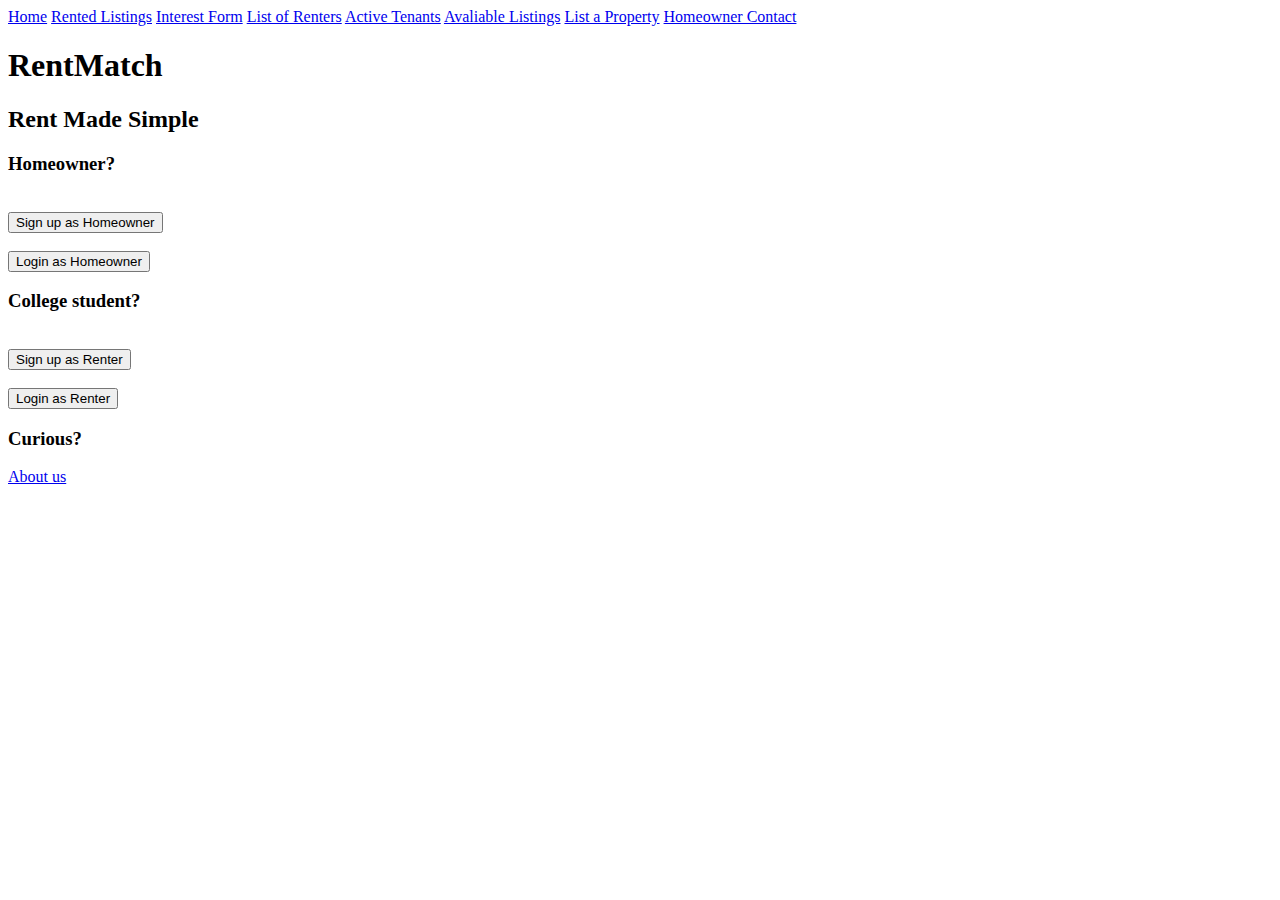
<file: index.html>
<!DOCTYPE html>
<html lang="en">

<head>
   <meta charset="UTF-8">
   <meta name="viewport" content="width=device-width, initial-scale=1.0">
   <title>RentMatch - Homepage</title>
   <link rel="stylesheet" href="style.css">
</head>

<body>
   <nav>
      <a href="index.html">Home</a>
      <a href="rentedlistings.html">Rented Listings</a>
      <a href="interestform.html">Interest Form</a>
      <a href="listofrenters.html">List of Renters</a>
      <a href="activetenent.html">Active Tenants</a>
      <a href="avaliablelistings.html">Avaliable Listings</a>
      <a href="homeownersignup.html">List a Property</a>
      <a href="contactlisthomeowner.html">Homeowner Contact</a>
   </nav>
   <h1>RentMatch</h1>
   <h2>Rent Made Simple</h2>
<!-- Homeowner Section -->
    <div class="section-container">
        <h3>Homeowner?</h3>
       <br>
        <div class="section homeowner-section">
            <button onclick="window.location.href='homeowner_form.html'">Sign up as Homeowner</button>
            <br><br>
            <button onclick="window.location.href='homeowner_home.html'">Login as Homeowner</button>
        </div>
    </div>

    <div class="section-container">
        <h3>College student?</h3>
       <br>
        <div class="section college-student-section">
            <button onclick="window.location.href='renter_form.html'">Sign up as Renter</button>
            <br><br>
            <button onclick="window.location.href='listings.html'">Login as Renter</button>
        </div>
    </div>

<h3 class="curious-title">Curious?</h3>
<a href="#" class="curious-link">About us</a>
</file>
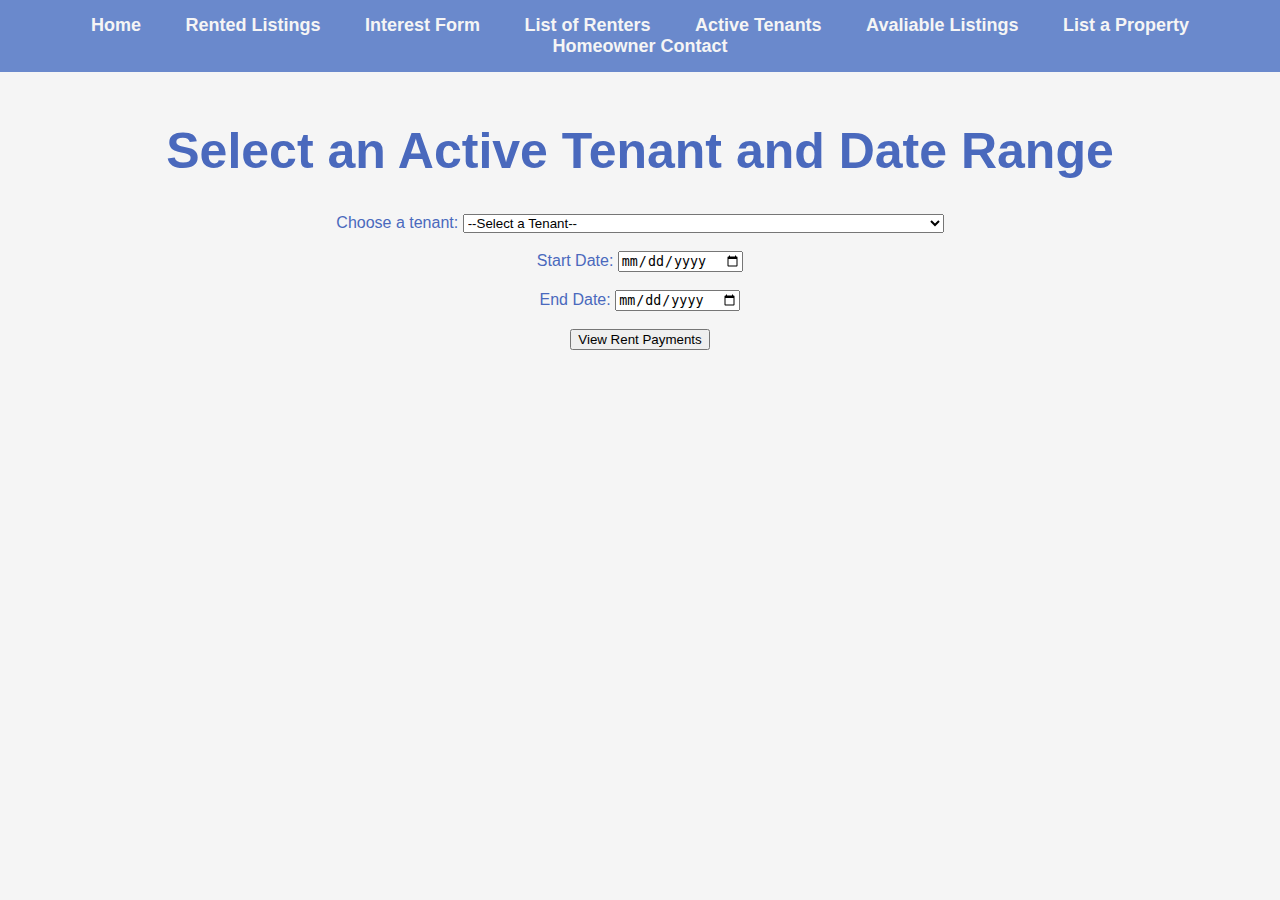
<file: activetenent.html>
<!DOCTYPE html>
<html lang="en">
<head>
    <meta charset="UTF-8">
    <meta name="viewport" content="width=device-width, initial-scale=1.0">
    <title>Renter Submission</title>
    <link rel="stylesheet" href="style/style.css">
</head>
<body>

   <nav>
      <a href="index.html">Home</a>
      <a href="rentedlistings.html">Rented Listings</a>
      <a href="interestform.html">Interest Form</a>
      <a href="listofrenters.html">List of Renters</a>
      <a href="activetenent.html">Active Tenants</a>
      <a href="availablelistings.html">Avaliable Listings</a>
      <a href="homeownersignup.html">List a Property</a>
      <a href="contactlisthomeowner.html">Homeowner Contact</a>
   </nav>

<h1>Select an Active Tenant and Date Range</h1>

<form action="activetenants.php" method="POST">
    <label for="renter">Choose a tenant:</label>
    <select name="renter_id" id="renter" required>
        <option value="">--Select a Tenant--</option>
        
        <?php
        // Connect to the database
        $con = mysqli_connect("db.luddy.indiana.edu", "i308s25_team22", "waled0502ajuga", "i308s25_team22");
        if (!$con) {
            die("<p>Failed to connect to MySQL: " . mysqli_connect_error() . "</p>");
        }

        // Query to get active renters
        $query = "SELECT RenterID, Name_f, Name_l FROM Renters WHERE Renter_Status = 'Active' ORDER BY Name_l, Name_f";
        $result = mysqli_query($con, $query);

        while ($row = mysqli_fetch_assoc($result)) {
            echo "<option value='" . $row['RenterID'] . "'>" . htmlspecialchars($row['Name_f']) . " " . htmlspecialchars($row['Name_l']) . "</option>";
        }

        mysqli_close($con);
        ?>

    </select>
    <br><br>

    <label for="start_date">Start Date:</label>
    <input type="date" name="start_date" id="start_date" required>
    <br><br>

    <label for="end_date">End Date:</label>
    <input type="date" name="end_date" id="end_date" required>
    <br><br>

    <input type="submit" value="View Rent Payments">
</form>

</body>
</html>
</file>
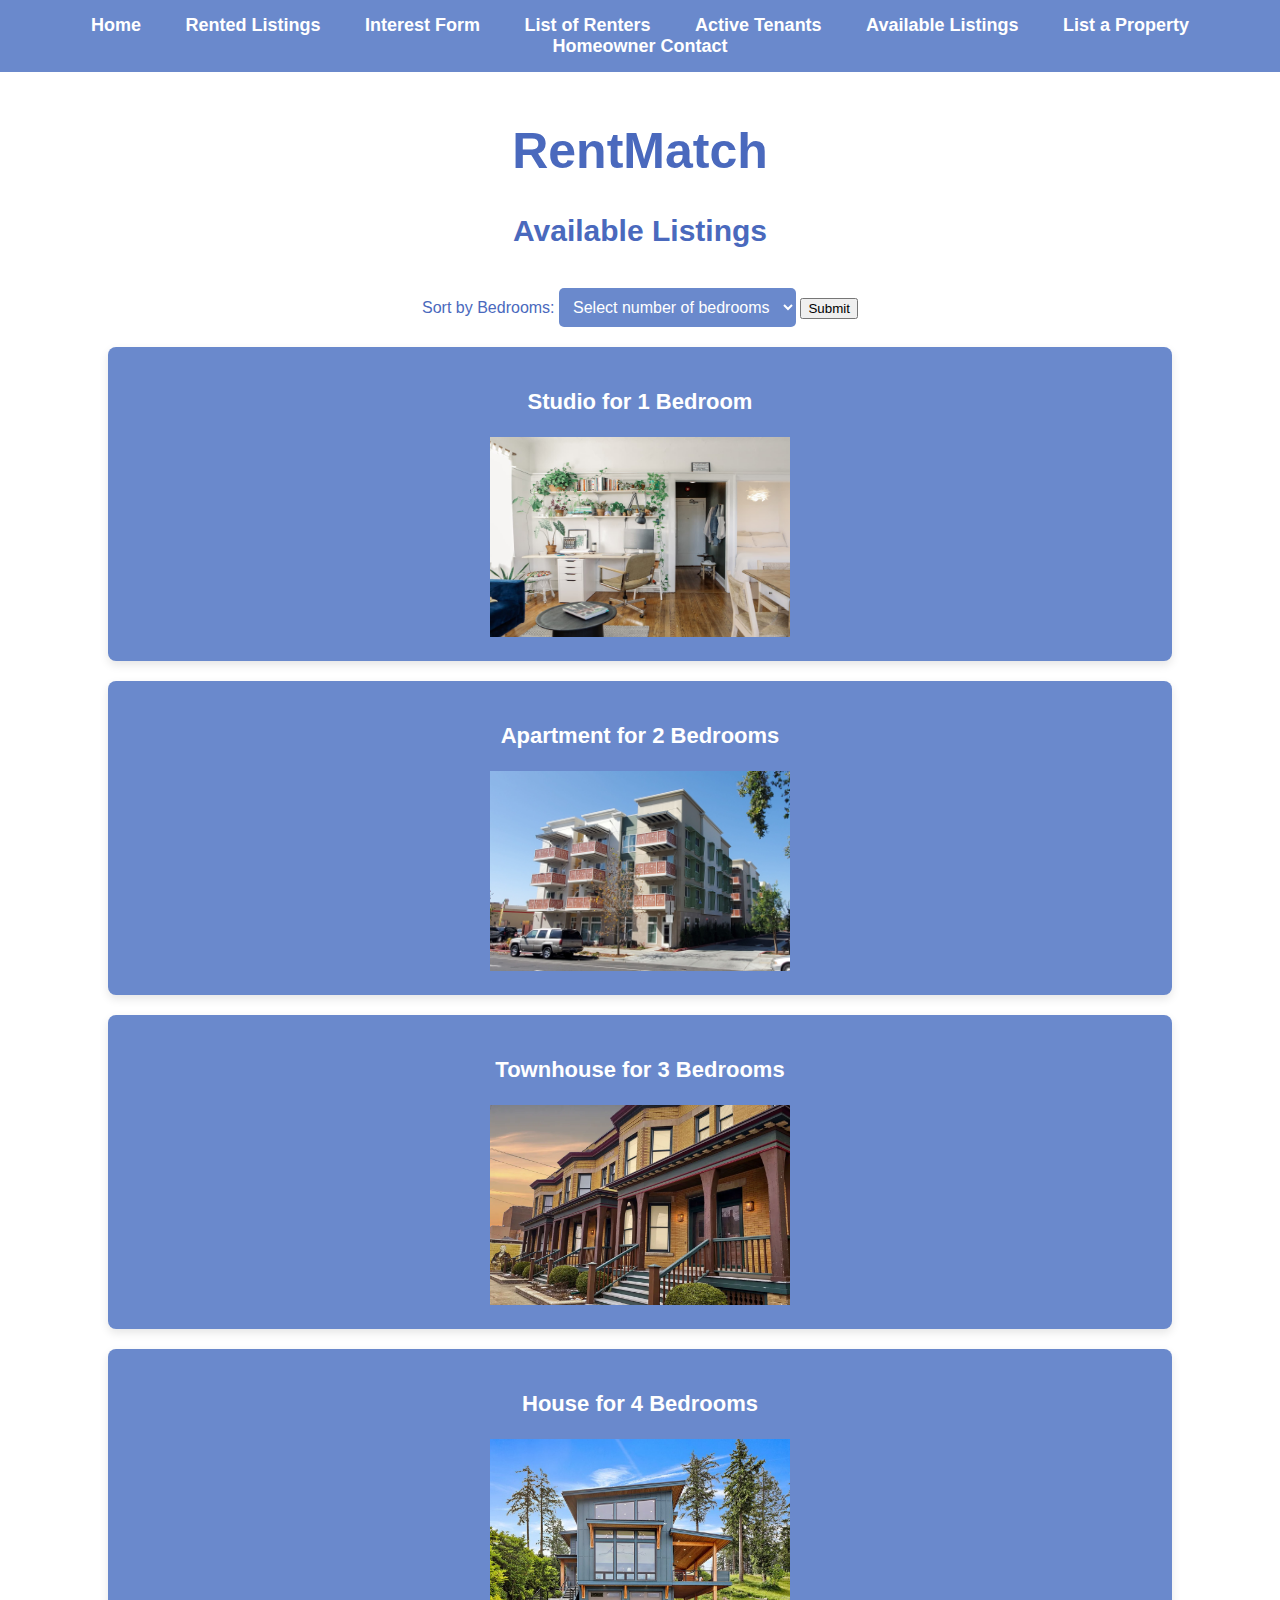
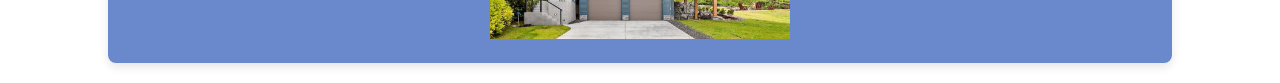
<file: availablelistings.html>
<!DOCTYPE html>
<html lang="en">
<head>
    <meta charset="UTF-8">
    <meta name="viewport" content="width=device-width, initial-scale=1.0">
    <title>Available Listings</title>
    <link rel="stylesheet" href="style/available-listings.css">
</head>
<body>
    <nav>
        <a href="index.html">Home</a>
        <a href="rentedlistings.html">Rented Listings</a>
        <a href="interestform.html">Interest Form</a>
        <a href="listofrenters.html">List of Renters</a>
        <a href="activetenent.html">Active Tenants</a>
        <a href="availablelistings.html">Available Listings</a>
        <a href="homeownersignup.html">List a Property</a>
        <a href="contactlisthomeowner.html">Homeowner Contact</a>
    </nav>

    <h1>RentMatch</h1>
    <h2>Available Listings</h2>

    <form action="php/availablelistings.php" method="post">
        <label for="bedroom-sort">Sort by Bedrooms:</label>  
        <select id="bedroom-sort" name="bedrooms" required>
            <option value="">Select number of bedrooms</option>
            <option value="1">1</option>
            <option value="2">2</option>
            <option value="3">3</option>
            <option value="4">4</option>
        </select>
        <button type="submit">Submit</button>
    </form>

    <div class="listing-box">
        <h3>Studio for 1 Bedroom</h3>
        <img src="Images_for_site/cS.jpg" alt="Cool Studio Image" width="300" height="200">
    </div>

    <div class="listing-box">
        <h3>Apartment for 2 Bedrooms</h3>
        <img src="Images_for_site/cA.jpg" alt="Cool Apartment Image" width="300" height="200">
    </div>

    <div class="listing-box">
        <h3>Townhouse for 3 Bedrooms</h3>
        <img src="Images_for_site/cT.jpg" alt="Cool Townhouse Image" width="300" height="200">
    </div>

    <div class="listing-box">
        <h3>House for 4 Bedrooms</h3>
        <img src="Images_for_site/cH.jpg" alt="Cool House Image" width="300" height="200">
    </div>

</body>
</html>
</file>
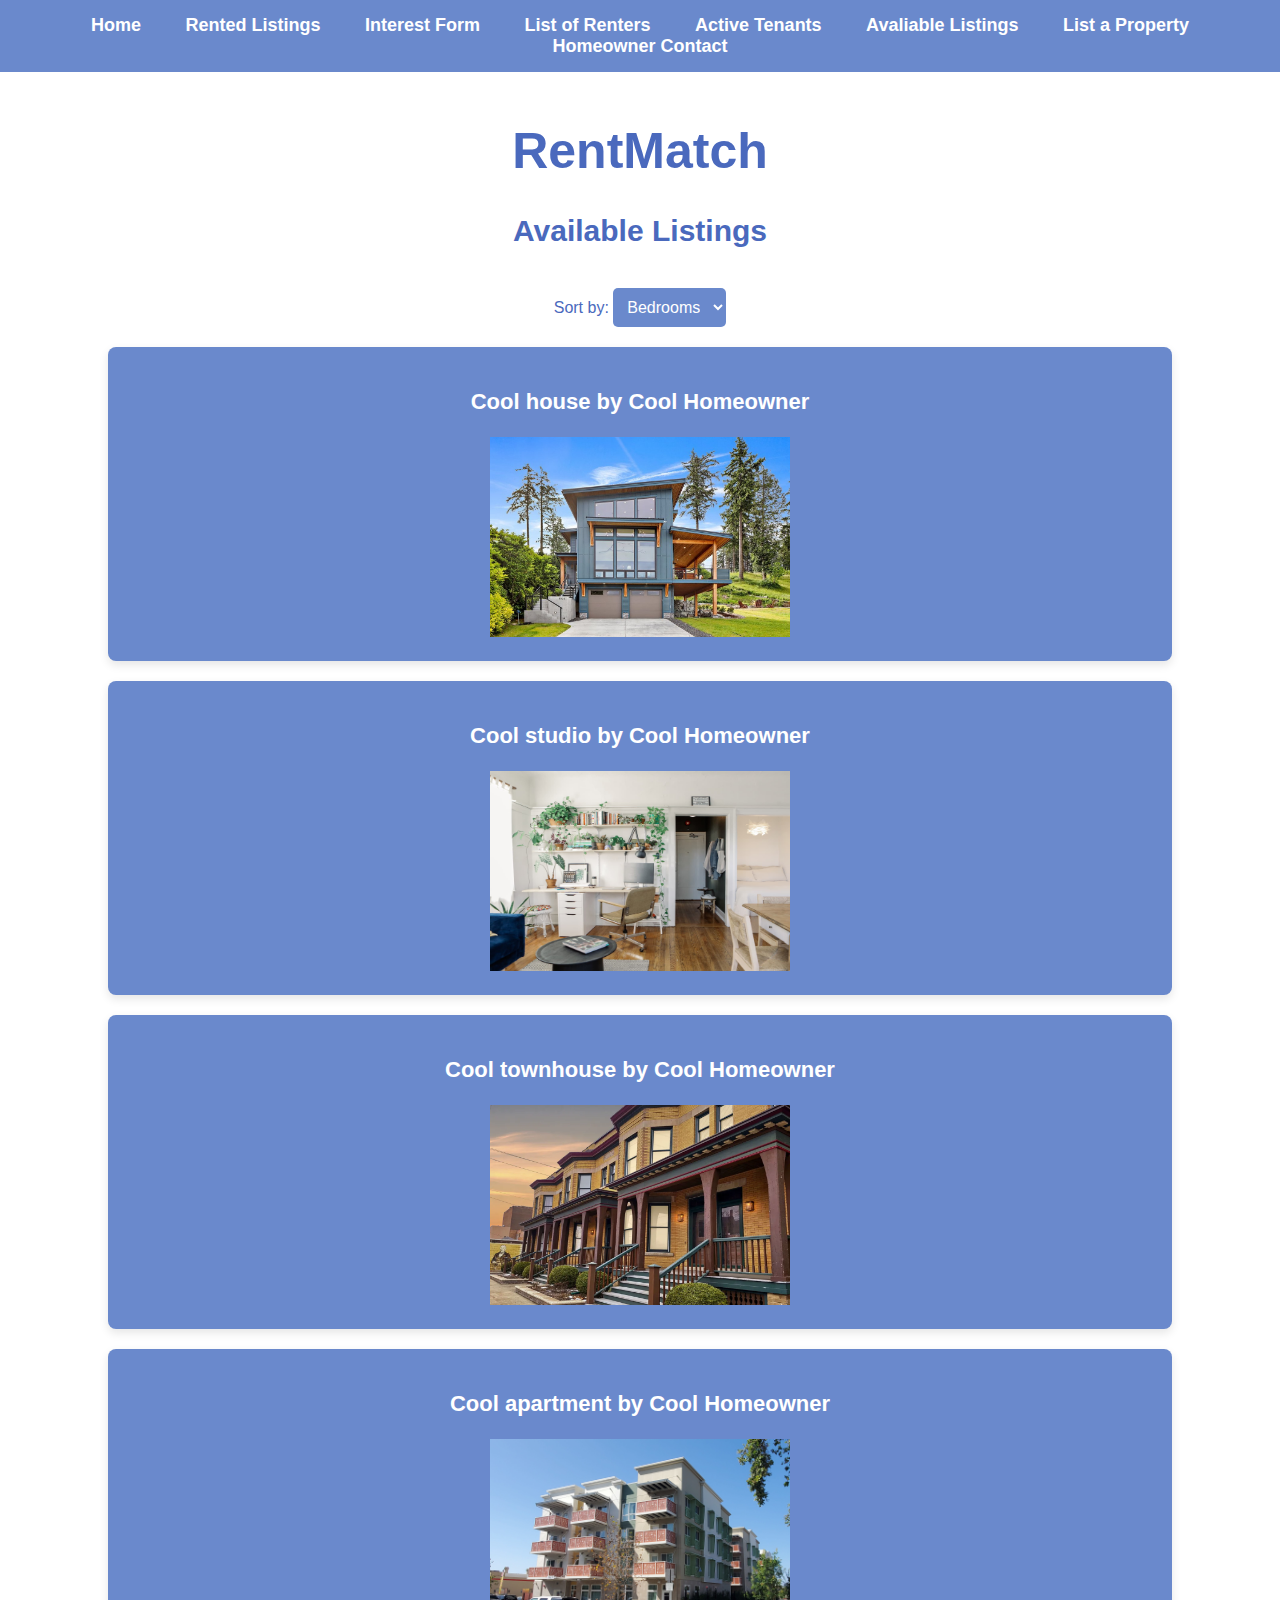
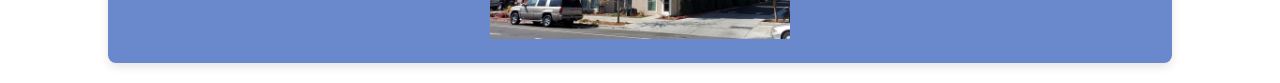
<file: avaliablelistings.html>
<!DOCTYPE html>
<html lang="en">
<head>
    <meta charset="UTF-8">
    <meta name="viewport" content="width=device-width, initial-scale=1.0">
    <title>Available Listings</title>
    <link rel="stylesheet" href="available-listings.css">
</head>
<body>
    <nav>
        <a href="index.html">Home</a>
        <a href="rentedlistings.html">Rented Listings</a>
        <a href="interestform.html">Interest Form</a>
        <a href="listofrenters.html">List of Renters</a>
        <a href="activetenent.html">Active Tenants</a>
        <a href="avaliablelistings.html">Avaliable Listings</a>
        <a href="homeownersignup.html">List a Property</a>
        <a href="contactlisthomeowner.html">Homeowner Contact</a>
    </nav>

    <h1>RentMatch</h1>
    <h2>Available Listings</h2>

    <label>Sort by:</label>  
    <select>
        <option>Bedrooms</option>
    </select>

<div class="listing-box">
    <h3>Cool house by Cool Homeowner</h3>
    <img src="Images_for_site/cH.jpg" alt="Cool House Image" width="300" height="200">
</div>

<div class="listing-box">
    <h3>Cool studio by Cool Homeowner</h3>
    <img src="Images_for_site/cS.jpg" alt="Cool House Image" width="300" height="200">
</div>

<div class="listing-box">
    <h3>Cool townhouse by Cool Homeowner</h3>
    <img src="Images_for_site/cT.jpg" alt="Cool House Image" width="300" height="200">
</div>

<div class="listing-box">
    <h3>Cool apartment by Cool Homeowner</h3>
    <img src="Images_for_site/cA.jpg" alt="Cool House Image" width="300" height="200">
</div>

</body>
</html>
</file>
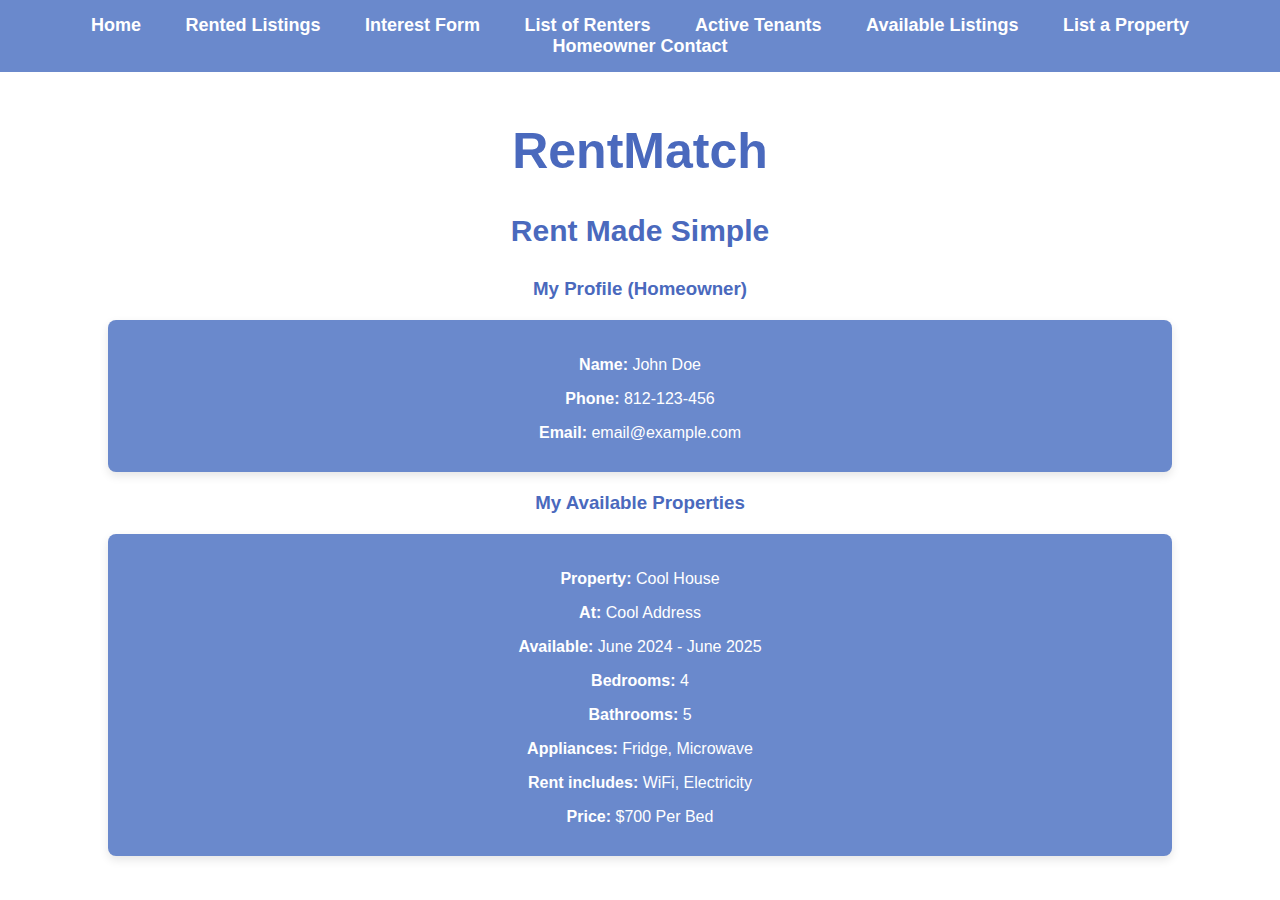
<file: homeownerprofile.html>
<!DOCTYPE html>
<html lang="en">
<head>
    <meta charset="UTF-8">
    <meta name="viewport" content="width=device-width, initial-scale=1.0">
    <title>Homeowner Profile</title>
    <link rel="stylesheet" href="style/homeownerprofile.css">
</head>
<body>
    <nav>
        <a href="index.html">Home</a>
        <a href="rentedlistings.html">Rented Listings</a>
        <a href="interestform.html">Interest Form</a>
        <a href="listofrenters.html">List of Renters</a>
        <a href="activetenent.html">Active Tenants</a>
        <a href="avaliablelistings.html">Available Listings</a>
        <a href="homeownersignup.html">List a Property</a>
        <a href="contactlisthomeowner.html">Homeowner Contact</a>
    </nav>

    <h1>RentMatch</h1>
    <h2>Rent Made Simple</h2>
    <h3>My Profile (Homeowner)</h3>

    <div class="listing-box">
        <p><strong>Name:</strong> John Doe</p>
        <p><strong>Phone:</strong> 812-123-456</p>
        <p><strong>Email:</strong> email@example.com</p>
    </div>

    <h3>My Available Properties</h3>

    <div class="listing-box">
        <p><strong>Property:</strong> Cool House</p>
        <p><strong>At:</strong> Cool Address</p>
        <p><strong>Available:</strong> June 2024 - June 2025</p>
        <p><strong>Bedrooms:</strong> 4</p>
        <p><strong>Bathrooms:</strong> 5</p>
        <p><strong>Appliances:</strong> Fridge, Microwave</p>
        <p><strong>Rent includes:</strong> WiFi, Electricity</p>
        <p><strong>Price:</strong> $700 Per Bed</p>
    </div>

</body>
</html>
</file>
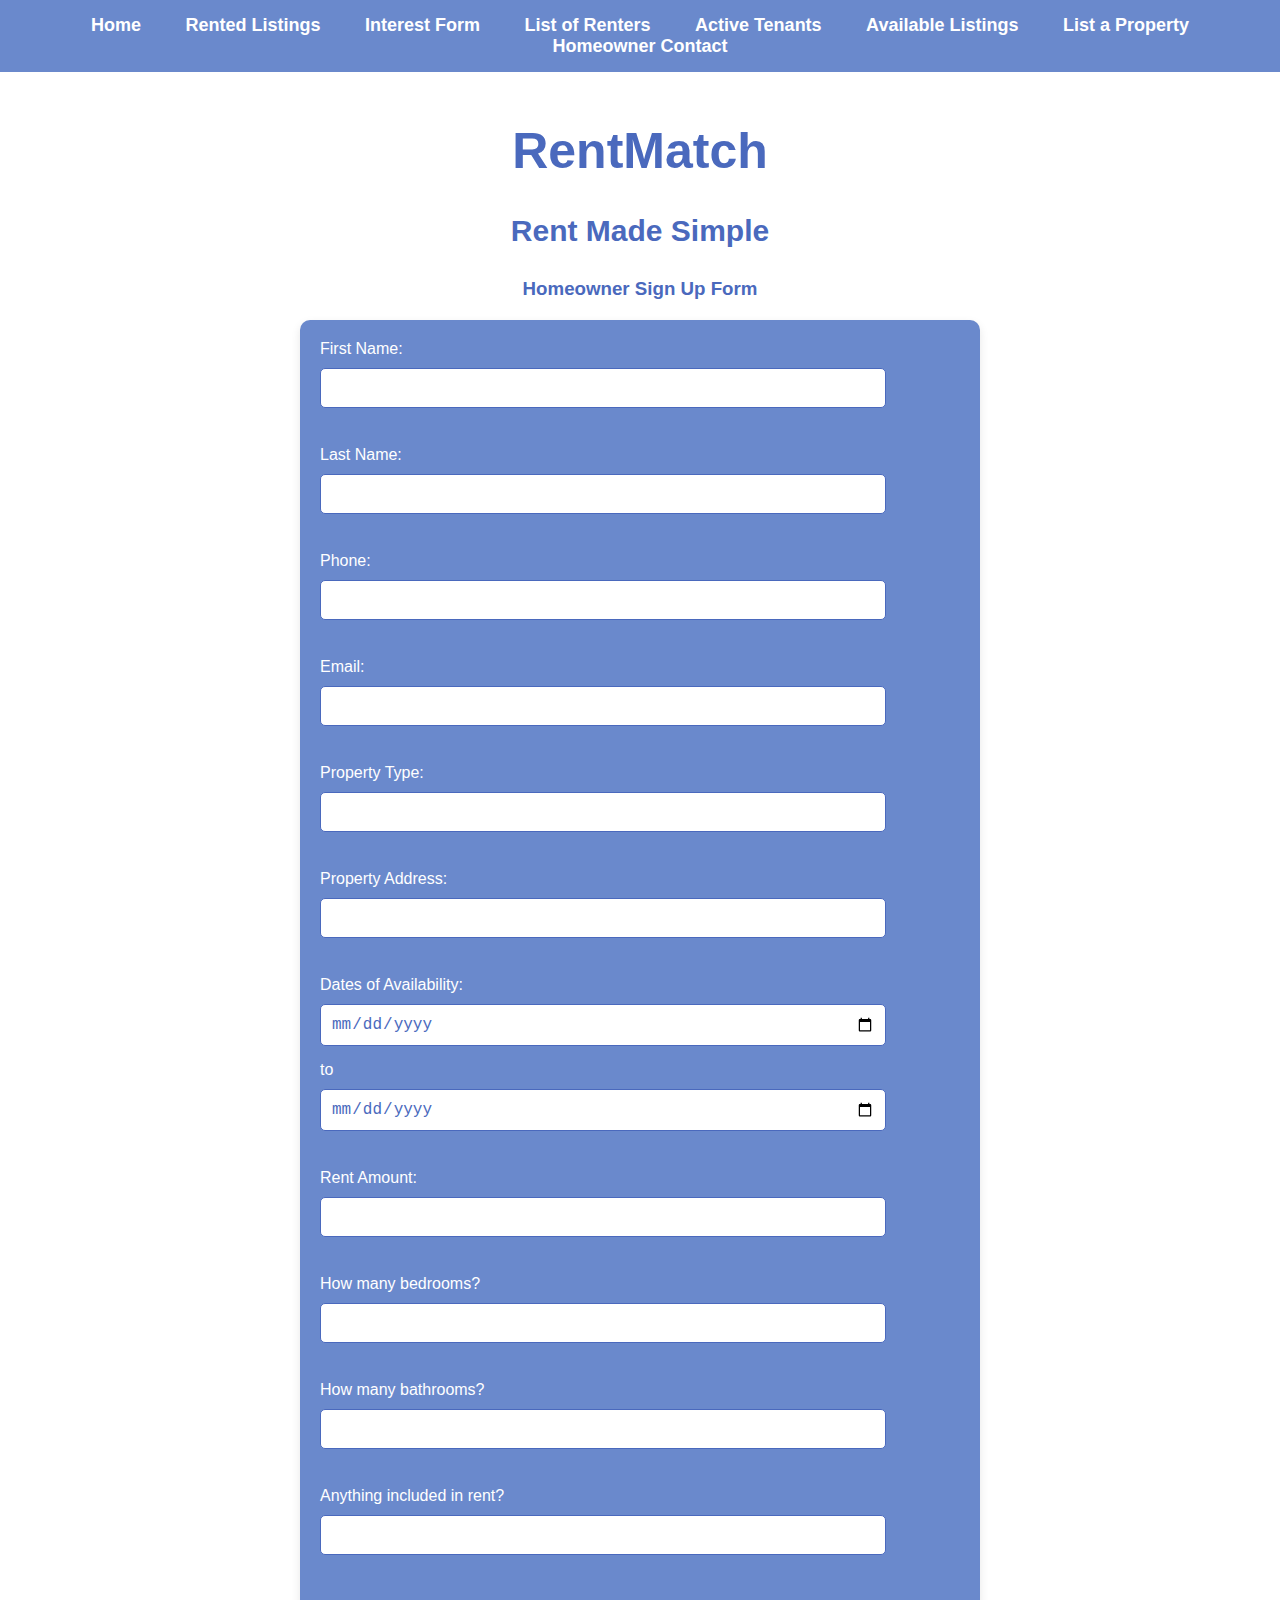
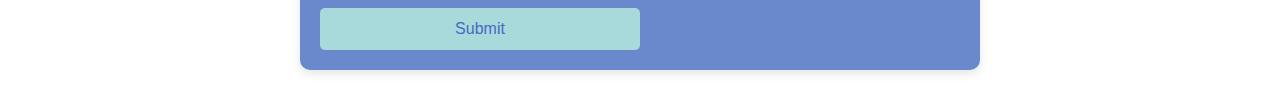
<file: homeownersignup.html>
<!DOCTYPE html>
<html lang="en">
<head>
    <meta charset="UTF-8">
    <meta name="viewport" content="width=device-width, initial-scale=1.0">
    <title>Homeowner Signup</title>
    <link rel="stylesheet"  <link rel="stylesheet" href="homeownersignup.css">
</head>
<body>
    <nav>
        <a href="index.html">Home</a>
        <a href="rentedlistings.html">Rented Listings</a>
        <a href="interestform.html">Interest Form</a>
        <a href="listofrenters.html">List of Renters</a>
        <a href="activetenent.html">Active Tenants</a>
        <a href="avaliablelistings.html">Available Listings</a>
        <a href="homeownersignup.html">List a Property</a>
        <a href="contactlisthomeowner.html">Homeowner Contact</a>
    </nav>

    <h1>RentMatch</h1>
    <h2>Rent Made Simple</h2>
    <h3>Homeowner Sign Up Form</h3>


    <div class="form-box">
        <form>
            <label>First Name:</label>  
            <input type="text"><br>

            <label>Last Name:</label>  
            <input type="text"><br>

            <label>Phone:</label>  
            <input type="tel"><br>

            <label>Email:</label>  
            <input type="email"><br>

            <label>Property Type:</label>  
            <input type="text"><br>

            <label>Property Address:</label>  
            <input type="text"><br>

            <label>Dates of Availability:</label>  
            <input type="date"> to <input type="date"><br>

            <label>Rent Amount:</label>  
            <input type="number"><br>

            <label>How many bedrooms?</label>  
            <input type="number"><br>

            <label>How many bathrooms?</label>  
            <input type="number"><br>

            <label>Anything included in rent?</label>  
            <input type="text"><br>

            <button type="submit">Submit</button>
        </form>
    </div>
</body>
</html>
</file>
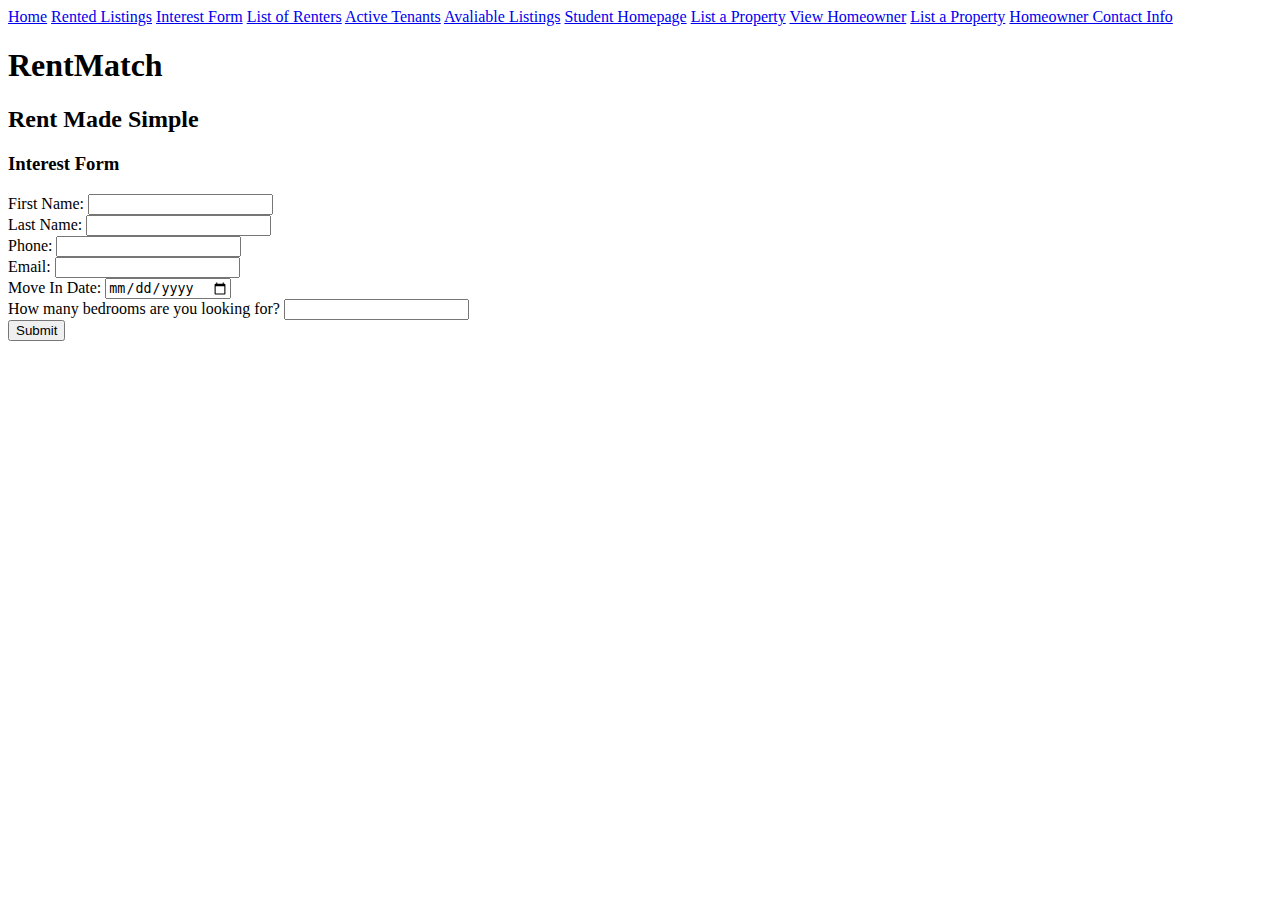
<file: interestform.html>
<!DOCTYPE html>
<html lang="en">

<head>
    <meta charset="UTF-8">
    <meta name="viewport" content="width=device-width, initial-scale=1.0">
    <title>Renter Interest Form</title>
    <link rel="stylesheet" href="style.css">
</head>

<body>
    <nav>
        <a href="index.html">Home</a>
        <a href="rentedlistings.html">Rented Listings</a>
        <a href="interestform.html">Interest Form</a>
        <a href="listofrenters.html">List of Renters</a>
        <a href="activetenent.html">Active Tenants</a>
        <a href="avaliablelistings.html">Avaliable Listings</a>
        <a href="studenthomepage.html">Student Homepage</a>
        <a href="homeownersignup.html">List a Property</a>
        <a href="homeownerprofile.html">View Homeowner</a>
        <a href="homeownersignup.html">List a Property</a>
        <a href="contactlisthomeowner.html">Homeowner Contact Info</a>
    </nav>



    <h1>RentMatch</h1>
    <h2>Rent Made Simple</h2>
    <h3>Interest Form</h3>

    <form>
        <label>First Name:</label>
        <input type="text"><br>

        <label>Last Name:</label>
        <input type="text"><br>

        <label>Phone:</label>
        <input type="tel"><br>

        <label>Email:</label>
        <input type="email"><br>

        <label>Move In Date:</label>
        <input type="date"><br>

        <label>How many bedrooms are you looking for?</label>
        <input type="number"><br>

        <button type="submit">Submit</button>
    </form>
</body>

</html>
</file>
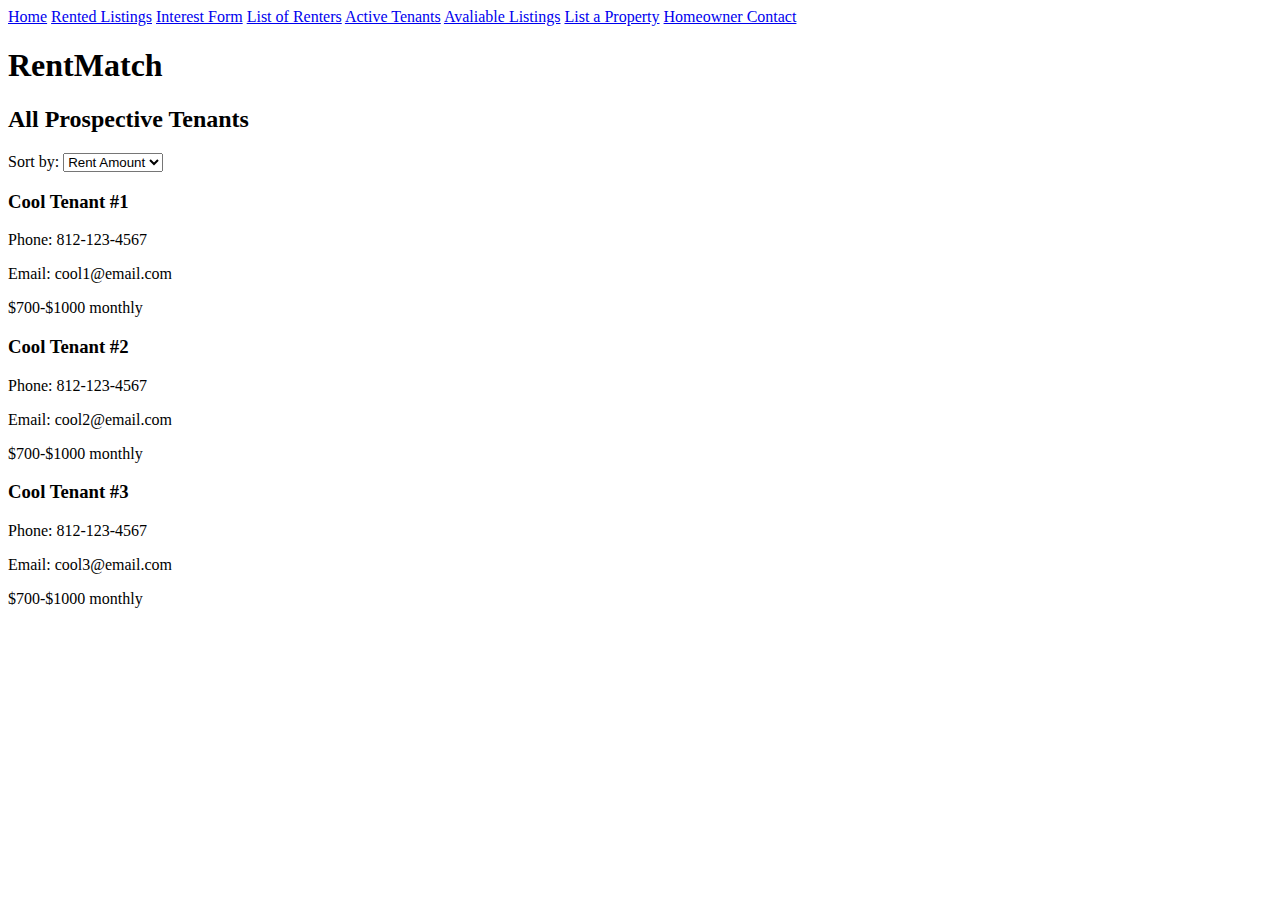
<file: listofrenters.html>
<!DOCTYPE html>
<html lang="en">
<head>
    <meta charset="UTF-8">
    <meta name="viewport" content="width=device-width, initial-scale=1.0">
    <title>List of Renters</title>
    <link rel="stylesheet" href="style.css">
</head>
<body>
    <nav>
        <a href="index.html">Home</a>
        <a href="rentedlistings.html">Rented Listings</a>
        <a href="interestform.html">Interest Form</a>
        <a href="listofrenters.html">List of Renters</a>
        <a href="activetenent.html">Active Tenants</a>
        <a href="avaliablelistings.html">Avaliable Listings</a>
        <a href="homeownersignup.html">List a Property</a>
        <a href="contactlisthomeowner.html">Homeowner Contact</a>
    </nav>
    <h1>RentMatch</h1>
    <h2>All Prospective Tenants</h2>

    <label>Sort by:</label>
    <select>
        <option>Rent Amount</option>
    </select>

    <h3>Cool Tenant #1</h3>
    <p>Phone: 812-123-4567</p>
    <p>Email: cool1@email.com</p>
    <p>$700-$1000 monthly</p>

    <h3>Cool Tenant #2</h3>
    <p>Phone: 812-123-4567</p>
    <p>Email: cool2@email.com</p>
    <p>$700-$1000 monthly</p>

    <h3>Cool Tenant #3</h3>
    <p>Phone: 812-123-4567</p>
    <p>Email: cool3@email.com</p>
    <p>$700-$1000 monthly</p>
</body>
</html>
</file>
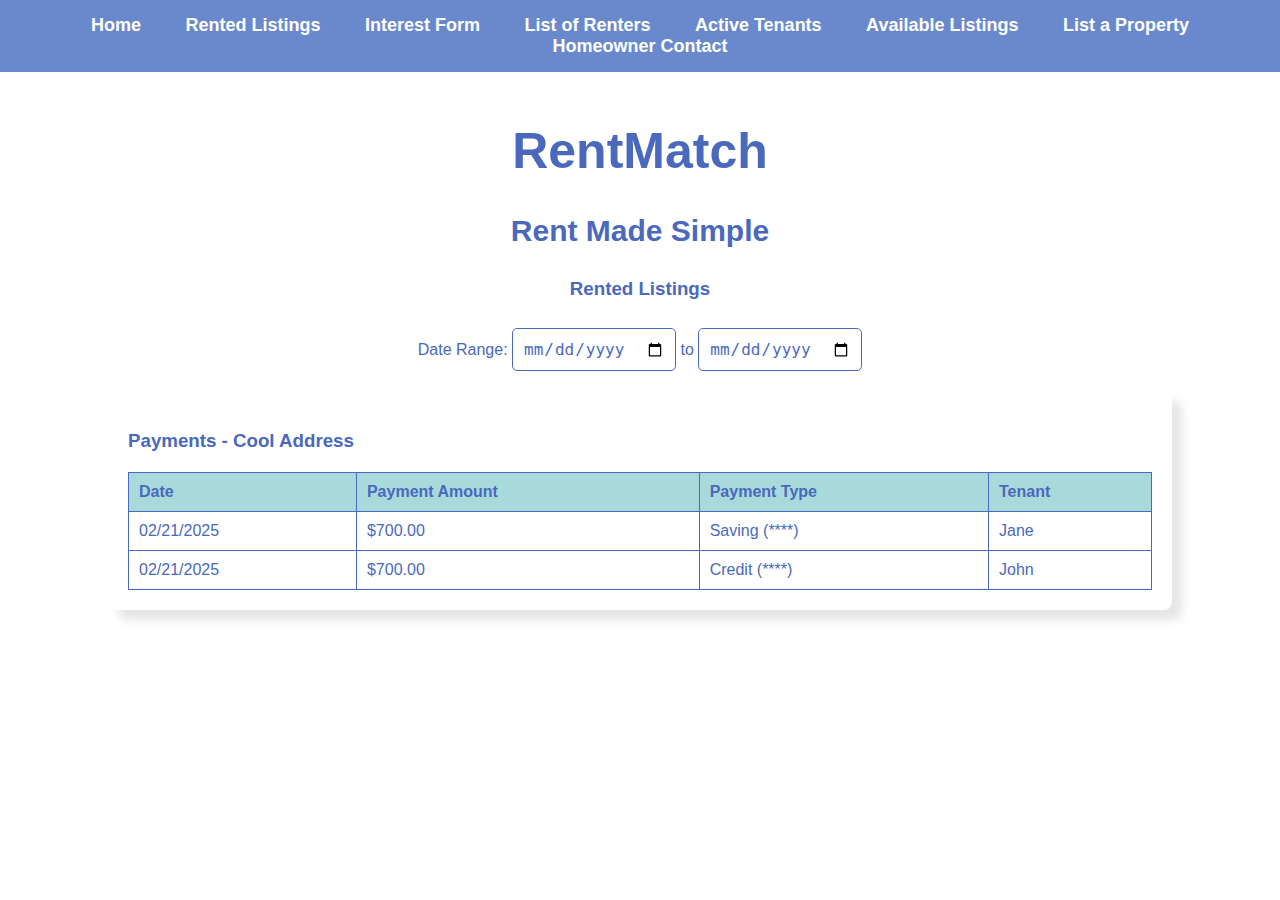
<file: rentedlistings.html>
<!DOCTYPE html>
<html lang="en">
<head>
    <meta charset="UTF-8">
    <meta name="viewport" content="width=device-width, initial-scale=1.0">
    <title>Rented Listings</title>
    <link rel="stylesheet" href="rentedlistings.css">
</head>
<body>
    <nav>
        <a href="index.html">Home</a>
        <a href="rentedlistings.html">Rented Listings</a>
        <a href="interestform.html">Interest Form</a>
        <a href="listofrenters.html">List of Renters</a>
        <a href="activetenent.html">Active Tenants</a>
        <a href="avaliablelistings.html">Available Listings</a>
        <a href="homeownersignup.html">List a Property</a>
        <a href="contactlisthomeowner.html">Homeowner Contact</a>
    </nav>

    <h1>RentMatch</h1>
    <h2>Rent Made Simple</h2>

    <h3>Rented Listings</h3>

    <label>Date Range:</label>
    <input type="date"> to <input type="date">

    <div class="form-box">
        <h3>Payments - Cool Address</h3>
        <table>
            <tr>
                <th>Date</th>
                <th>Payment Amount</th>
                <th>Payment Type</th>
                <th>Tenant</th>
            </tr>
            <tr>
                <td>02/21/2025</td>
                <td>$700.00</td>
                <td>Saving (****)</td>
                <td>Jane</td>
            </tr>
            <tr>
                <td>02/21/2025</td>
                <td>$700.00</td>
                <td>Credit (****)</td>
                <td>John</td>
            </tr>
        </table>
    </div>
</body>
</html>
</file>
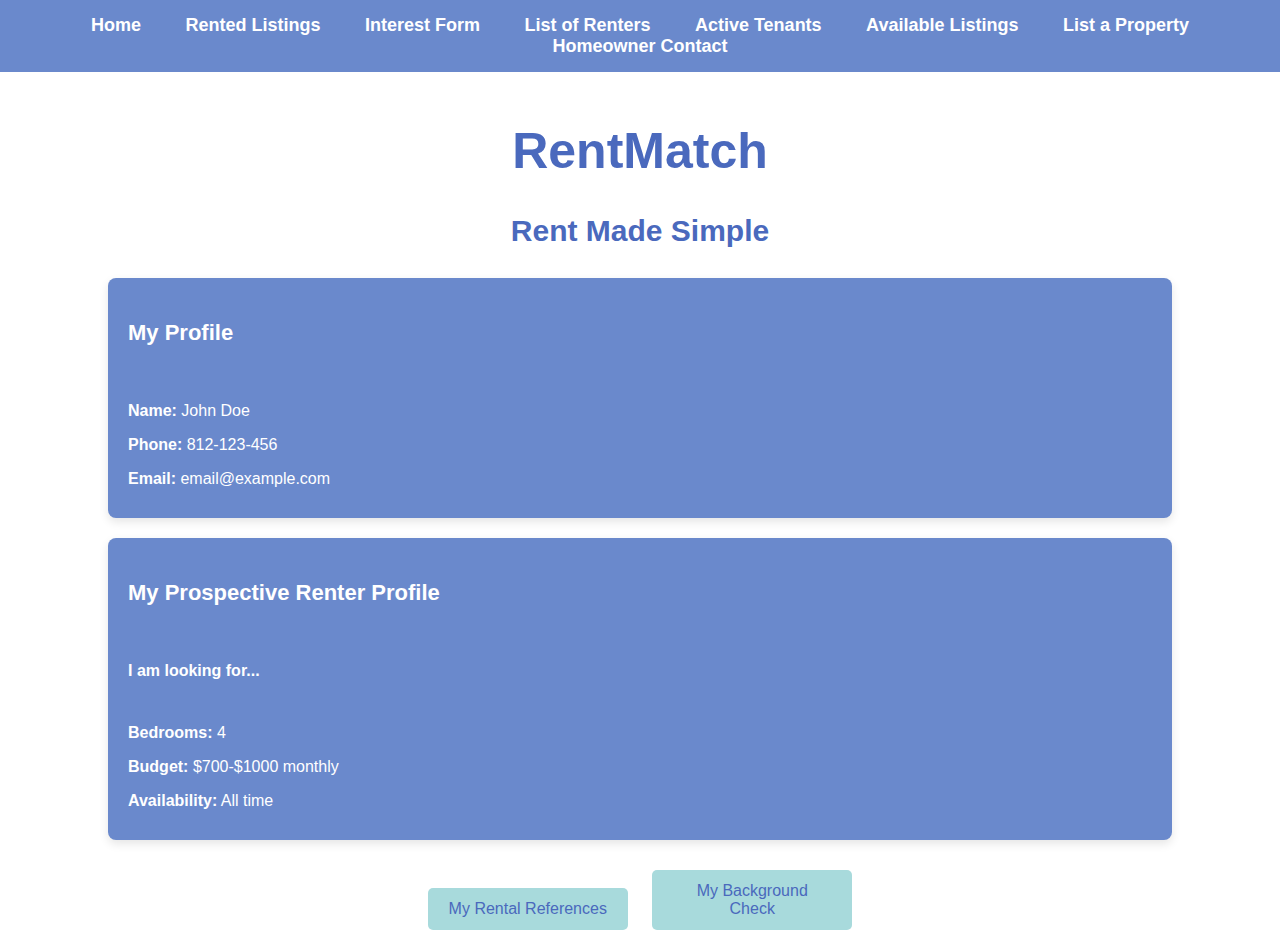
<file: studenthomepage.html>
<!DOCTYPE html>
<html lang="en">
<head>
    <meta charset="UTF-8">
    <meta name="viewport" content="width=device-width, initial-scale=1.0">
    <title>Student Homepage</title>
    <link rel="stylesheet" href="style/studenthomepage.css">
</head>
<body>
    <nav>
        <a href="index.html">Home</a>
        <a href="rentedlistings.html">Rented Listings</a>
        <a href="interestform.html">Interest Form</a>
        <a href="listofrenters.html">List of Renters</a>
        <a href="activetenent.html">Active Tenants</a>
        <a href="avaliablelistings.html">Available Listings</a>
        <a href="homeownersignup.html">List a Property</a>
        <a href="contactlisthomeowner.html">Homeowner Contact</a>
    </nav>

    <h1>RentMatch</h1>
    <h2>Rent Made Simple</h2>


    <div class="profile-box">
        <h3>My Profile</h3>
       <br>
        <p><strong>Name:</strong> John Doe</p>
        <p><strong>Phone:</strong> 812-123-456</p>
        <p><strong>Email:</strong> email@example.com</p>
    </div>


    <div class="profile-box">
        <h3>My Prospective Renter Profile</h3>
       <br>
        <p><strong>I am looking for...</strong></p>
       <br>
        <p><strong>Bedrooms:</strong> 4</p>
        <p><strong>Budget:</strong> $700-$1000 monthly</p>
        <p><strong>Availability:</strong> All time</p>
    </div>


    <div class="button-container">
        <button>My Rental References</button>
        <button>My Background Check</button>
    </div>
</body>
</html>
</file>
<file: style.css>

</file>
<file: style/style.css>
body {
    font-family: 'Arial', sans-serif;
    margin: 0;
    padding: 0;
    background-color: whitesmoke;
    color: #4A69BD;
    text-align: center; 
}

h1, h2, h3 {
    color: #4A69BD;
}


h1 {
    font-size: 50px;
    margin-top: 50px;
}

h2 {
    font-size: 30px;
    margin-top: 10px;
}

/* Navigation styles */
nav {
    background-color: #6A89CC;
    padding: 15px;
    text-align: center;
}

nav a {
    color: whitesmoke;
    text-decoration: none;
    margin: 0 20px;
    font-size: 18px;
    font-weight: bold;
    transition: color 0.3s ease;
}

nav a:hover {
    color: #A8DADC;
}

/* Link styling */
a {
    color: #6A89CC;
    text-decoration: none;
    font-weight: normal;
}

a:hover {
    color: #82CCDD;
}

/* Section styling */
h3 {
    margin-top: 30px;
    font-size: 22px;
    color: #4A69BD;
}

br {
    margin: 10px 0;
}

/* Button-like styling for sign up/login links */
a:active, a:focus {
    outline: none;
}

a:hover {
    text-decoration: underline;
}

/* Responsive design */
@media (max-width: 768px) {
    nav {
        font-size: 14px;
        padding: 10px;
    }

    h1 {
        font-size: 36px;
    }

    h2 {
        font-size: 24px;
    }

    h3 {
        font-size: 20px;
    }

    a {
        font-size: 16px;
    }
}
</file>
<file: style/available-listings.css>
body {
    font-family: 'Arial', sans-serif;
    margin: 0;
    padding: 0;
    background-color: white;
    color: #4A69BD;
    text-align: center;
}


h1 {
    font-size: 50px;
    margin-top: 50px;
}

h2 {
    font-size: 30px;
    margin-top: 10px;
    margin-bottom: 30px;
}

.listing-box {
    width: 80%;  
    margin: 20px auto;  
    padding: 20px;
    background-color: #6A89CC;
    color: white;
    border-radius: 8px;
    box-shadow: 0px 4px 10px rgba(0, 0, 0, 0.1);
}

h3 {
    color: white;
    font-size: 22px;
}

select {
    padding: 10px;
    margin-top: 10px;
    background-color: #6A89CC;
    color: white;
    border: none;
    border-radius: 5px;
    font-size: 16px;
    transition: background-color 0.3s ease;
}

select:hover {
    background-color: #A8DADC;
}


nav {
    background-color: #6A89CC;
    padding: 15px;
    text-align: center;
}

nav a {
    color: white;
    text-decoration: none;
    margin: 0 20px;
    font-size: 18px;
    font-weight: bold;
    transition: color 0.3s ease;
}

nav a:hover {
    color: navy;
}
</file>
<file: available-listings.css>
body {
    font-family: 'Arial', sans-serif;
    margin: 0;
    padding: 0;
    background-color: white;
    color: #4A69BD;
    text-align: center;
}

/* Header styling */
h1 {
    font-size: 50px;
    margin-top: 50px;
}

h2 {
    font-size: 30px;
    margin-top: 10px;
    margin-bottom: 30px;
}

.listing-box {
    width: 80%;  
    margin: 20px auto;  
    padding: 20px;
    background-color: #6A89CC;
    color: white;
    border-radius: 8px;
    box-shadow: 0px 4px 10px rgba(0, 0, 0, 0.1);
}

h3 {
    color: white;
    font-size: 22px;
}

select {
    padding: 10px;
    margin-top: 10px;
    background-color: #6A89CC;
    color: white;
    border: none;
    border-radius: 5px;
    font-size: 16px;
    transition: background-color 0.3s ease;
}

select:hover {
    background-color: #A8DADC;
}


nav {
    background-color: #6A89CC;
    padding: 15px;
    text-align: center;
}

nav a {
    color: white;
    text-decoration: none;
    margin: 0 20px;
    font-size: 18px;
    font-weight: bold;
    transition: color 0.3s ease;
}

nav a:hover {
    color: navy;
}
</file>
<file: style/homeownerprofile.css>
body {
    font-family: 'Arial', sans-serif;
    margin: 0;
    padding: 0;
    background-color: white;
    color: #4A69BD;
    text-align: center;
}


h1 {
    font-size: 50px;
    margin-top: 50px;
}

h2 {
    font-size: 30px;
    margin-top: 10px;
    margin-bottom: 30px;
}


.listing-box {
    width: 80%; 
    margin: 20px auto;  
    padding: 20px;
    background-color: #6A89CC;
    color: white;
    border-radius: 8px;
    box-shadow: 0px 4px 10px rgba(0, 0, 0, 0.1);
}

p {
    font-size: 16px;
    margin-bottom: 10px;
}

strong {
    font-weight: bold;
}


nav {
    background-color: #6A89CC;
    padding: 15px;
    text-align: center;
}

nav a {
    color: white;
    text-decoration: none;
    margin: 0 20px;
    font-size: 18px;
    font-weight: bold;
    transition: color 0.3s ease;
}

nav a:hover {
    color: navy;
}
</file>
<file: homeownersignup.css>
body {
    font-family: 'Arial', sans-serif;
    margin: 0;
    padding: 0;
    background-color: white;
    color: #4A69BD;
    text-align: center;
}


h1 {
    font-size: 50px;
    margin-top: 50px;
}

h2 {
    font-size: 30px;
    margin-top: 10px;
    margin-bottom: 30px;
}


.form-box {
    width: 50%;  
    margin: 20px auto;  
    padding: 20px;
    background-color: #6A89CC;
    color: white;
    border-radius: 10px;
    box-shadow: 0px 4px 10px rgba(0, 0, 0, 0.1);
    text-align: left; 
}

form {
    display: grid;
    grid-template-columns: 1fr; 
    gap: 5px;  
}

label {
    font-size: 16px;
}

input[type="text"], input[type="email"], input[type="tel"], input[type="date"], input[type="number"] {
    width: 85%;
    padding: 10px;
    margin: 5px 0 10px 0;
    background-color: white;
    border: 1px solid #4A69BD;
    border-radius: 5px;
    color: #4A69BD;
    font-size: 16px;
}


button {
    background-color: #A8DADC;
    color: #4A69BD;
    font-size: 16px;
    padding: 12px 20px;
    border: none;
    border-radius: 5px;
    cursor: pointer;
    width: 50%;
    margin-top: 15px;
    transition: background-color 0.3s ease;
}

button:hover {
    background-color: #82CCDD;
}


nav {
    background-color: #6A89CC;
    padding: 15px;
    text-align: center;
}

nav a {
    color: white;
    text-decoration: none;
    margin: 0 20px;
    font-size: 18px;
    font-weight: bold;
    transition: color 0.3s ease;
}

nav a:hover {
    color: navy;
}
</file>
<file: rentedlistings.css>
body {
    font-family: 'Arial', sans-serif;
    margin: 0;
    padding: 0;
    background-color: #FIFAEE;
    color: #4A69BD;
    text-align: center;
}

h1 {
    font-size: 50px;
    margin-top: 50px;
}

h2 {
    font-size: 30px;
    margin-top: 10px;
    margin-bottom: 30px;
}


.form-box {
    width: 80%;  
    margin: 20px auto;  
    padding: 20px;
    background-color: white;
    color: #FIFAEE;
    border-radius: 8px;
    box-shadow: 10px 10px 10px rgba(10, 10, 10, 0.1);
    text-align: left; 
}

input[type="date"] {
    padding: 10px;
    margin-top: 10px;
    background-color: white;
    border: 1px solid #4A69BD;
    border-radius: 5px;
    color: #4A69BD;
    font-size: 16px;
}


table {
    width: 100%;
    margin-top: 20px;
    border-collapse: collapse;
}

table, th, td {
    border: 1px solid #4A69BD;
}

th, td {
    padding: 10px;
    text-align: left;
}

th {
    background-color: #A8DADC;
    color: #FIFAEE;
}

td {
    background-color: #FIFAEE;
}

tr:nth-child(even) {
    background-color: white;
}

/* Navigation styles */
nav {
    background-color: #6A89CC;
    padding: 15px;
    text-align: center;
}

nav a {
    color: white;
    text-decoration: none;
    margin: 0 20px;
    font-size: 18px;
    font-weight: bold;
    transition: color 0.3s ease;
}

nav a:hover {
    color: navy;
}
</file>
<file: style/studenthomepage.css>
body {
    font-family: 'Arial', sans-serif;
    margin: 0;
    padding: 0;
    background-color: white;
    color: #4A69BD;
    text-align: center;
}


h1 {
    font-size: 50px;
    margin-top: 50px;
}

h2 {
    font-size: 30px;
    margin-top: 10px;
    margin-bottom: 30px;
}


.profile-box {
    width: 80%;  
    margin: 20px auto;  
    padding: 20px;
    background-color: #6A89CC;
    color: white;
    border-radius: 8px;
    box-shadow: 0px 4px 10px rgba(0, 0, 0, 0.1);
    text-align: left; 
}

h3 {
    color: white;
    font-size: 22px;
}

p {
    font-size: 16px;
    margin-bottom: 10px;
   color: white;
}

strong {
    font-weight: bold;
}


.button-container {
    margin-top: 20px;
}

button {
    background-color: #A8DADC;
    color: #4A69BD;
    font-size: 16px;
    padding: 12px 20px;
    border: none;
    border-radius: 5px;
    cursor: pointer;
    width: 200px;
    margin: 10px;
    transition: background-color 0.3s ease;
}

button:hover {
    background-color: #82CCDD;
}


nav {
    background-color: #6A89CC;
    padding: 15px;
    text-align: center;
}

nav a {
    color: white;
    text-decoration: none;
    margin: 0 20px;
    font-size: 18px;
    font-weight: bold;
    transition: color 0.3s ease;
}

nav a:hover {
    color: navy;
}
</file>
